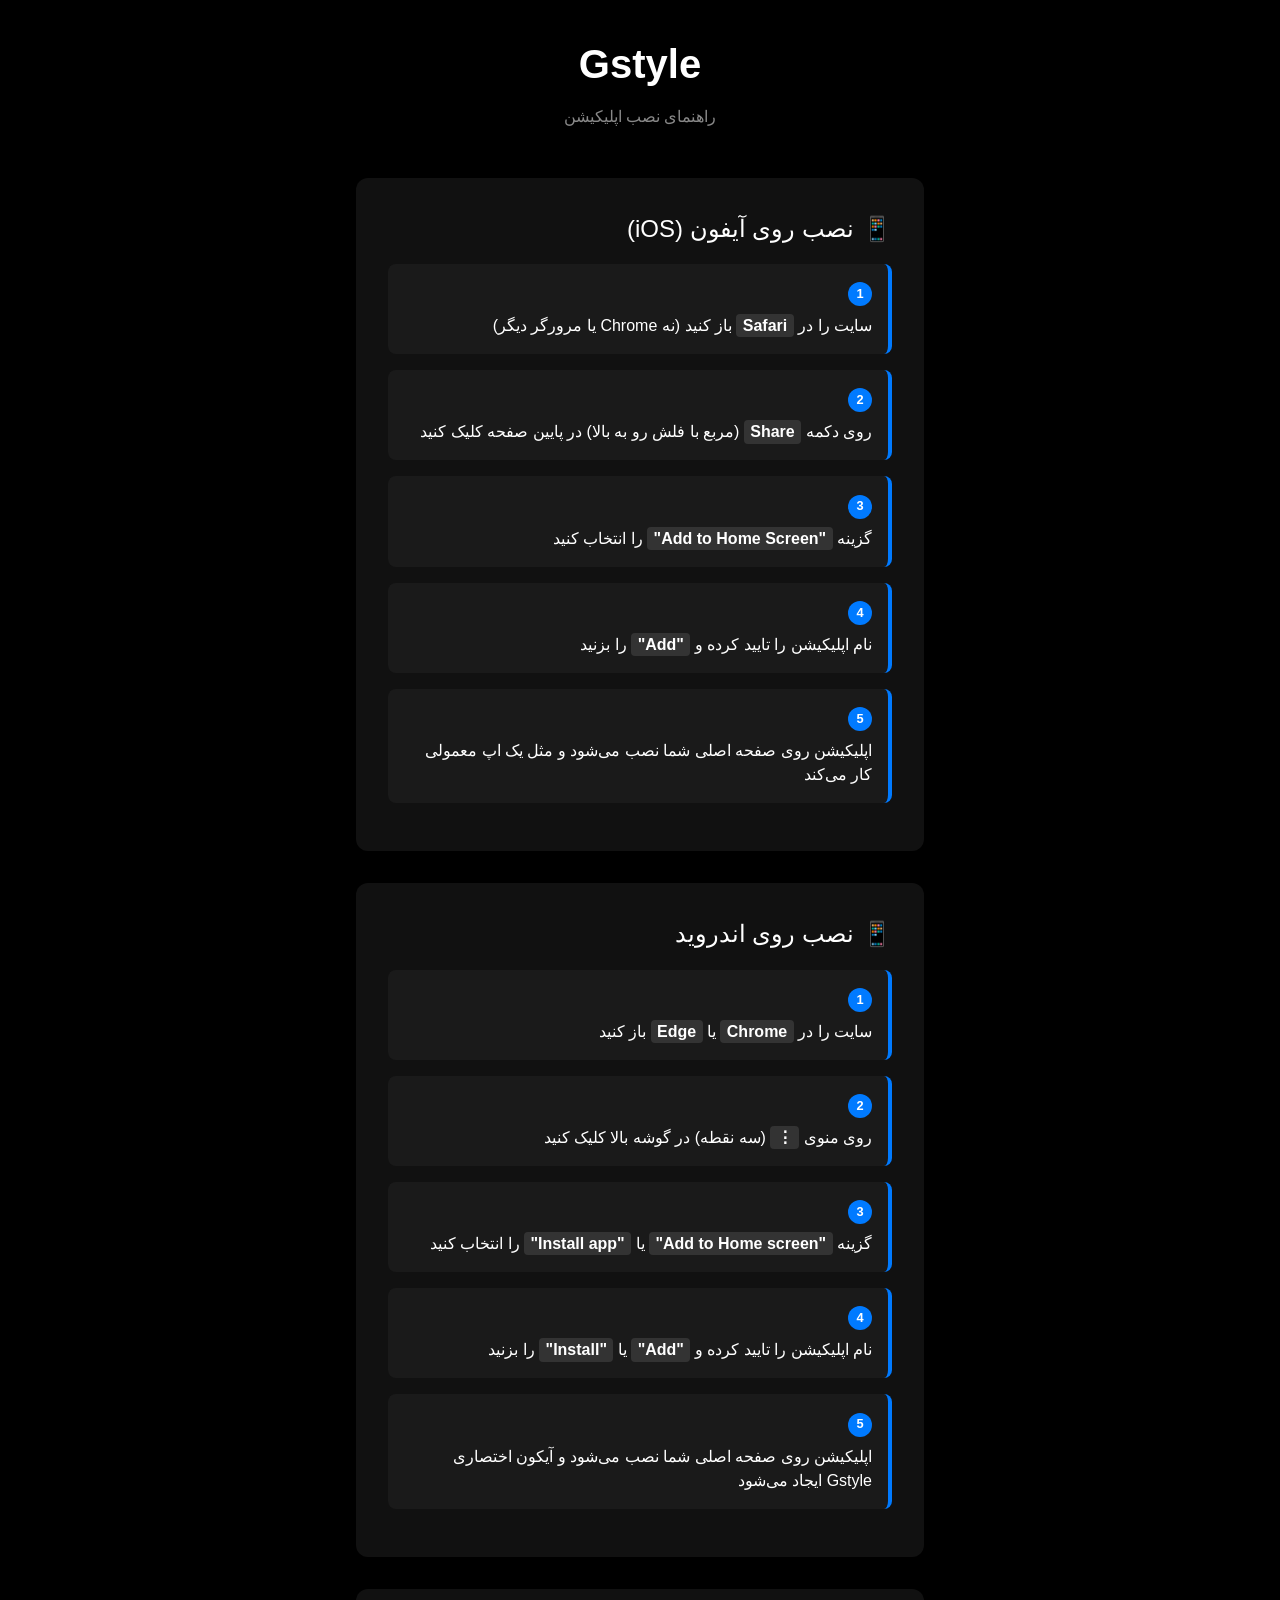
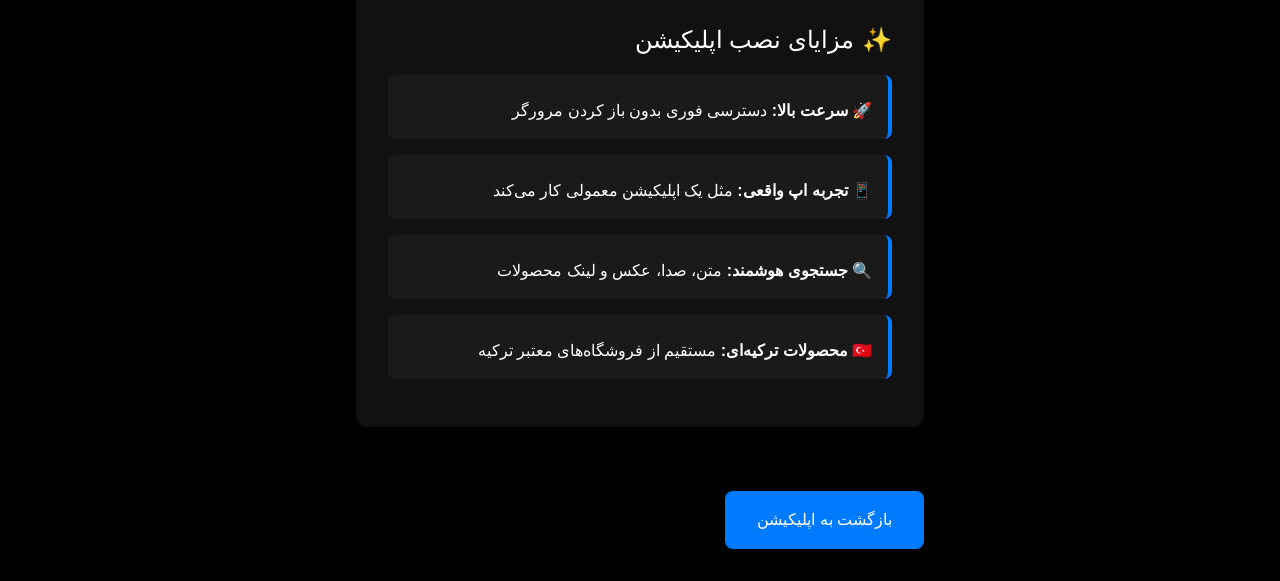
<file: templates/install_guide.html>
<!DOCTYPE html>
<html lang="fa" dir="rtl">
<head>
    <meta charset="UTF-8">
    <meta name="viewport" content="width=device-width, initial-scale=1.0, viewport-fit=cover">
    <title>راهنمای نصب - Gstyle</title>
    <style>
        * {
            margin: 0;
            padding: 0;
            box-sizing: border-box;
        }
        
        body {
            background: #000;
            color: #fff;
            font-family: -apple-system, BlinkMacSystemFont, 'Segoe UI', Roboto, sans-serif;
            line-height: 1.6;
            padding: env(safe-area-inset-top) env(safe-area-inset-right) env(safe-area-inset-bottom) env(safe-area-inset-left);
        }
        
        .container {
            max-width: 600px;
            margin: 0 auto;
            padding: 2rem 1rem;
        }
        
        .header {
            text-align: center;
            margin-bottom: 3rem;
        }
        
        .logo {
            font-size: 2.5rem;
            font-weight: bold;
            color: #fff;
            margin-bottom: 0.5rem;
        }
        
        .subtitle {
            color: #888;
            font-size: 1rem;
        }
        
        .install-section {
            background: #111;
            border-radius: 12px;
            padding: 2rem;
            margin-bottom: 2rem;
        }
        
        .section-title {
            font-size: 1.5rem;
            margin-bottom: 1rem;
            color: #fff;
            display: flex;
            align-items: center;
            gap: 0.5rem;
        }
        
        .step {
            background: #1a1a1a;
            border-radius: 8px;
            padding: 1rem;
            margin-bottom: 1rem;
            border-right: 4px solid #007aff;
        }
        
        .step-number {
            background: #007aff;
            color: #fff;
            width: 24px;
            height: 24px;
            border-radius: 50%;
            display: inline-flex;
            align-items: center;
            justify-content: center;
            font-size: 0.8rem;
            font-weight: bold;
            margin-left: 0.5rem;
        }
        
        .step-text {
            margin-top: 0.5rem;
            line-height: 1.5;
        }
        
        .highlight {
            background: #333;
            padding: 0.2rem 0.4rem;
            border-radius: 4px;
            font-weight: bold;
        }
        
        .back-button {
            background: #007aff;
            color: #fff;
            padding: 1rem 2rem;
            border: none;
            border-radius: 8px;
            font-size: 1rem;
            text-decoration: none;
            display: inline-block;
            text-align: center;
            margin-top: 2rem;
        }
        
        .back-button:hover {
            background: #0056b3;
        }
        
        .device-icon {
            font-size: 1.5rem;
        }
        
        @media (max-width: 480px) {
            .container {
                padding: 1rem 0.5rem;
            }
            
            .install-section {
                padding: 1.5rem;
            }
        }
    </style>
</head>
<body>
    <div class="container">
        <div class="header">
            <div class="logo">Gstyle</div>
            <div class="subtitle">راهنمای نصب اپلیکیشن</div>
        </div>
        
        <!-- iOS Installation -->
        <div class="install-section">
            <div class="section-title">
                <span class="device-icon">📱</span>
                نصب روی آیفون (iOS)
            </div>
            
            <div class="step">
                <span class="step-number">1</span>
                <div class="step-text">
                    سایت را در <span class="highlight">Safari</span> باز کنید (نه Chrome یا مرورگر دیگر)
                </div>
            </div>
            
            <div class="step">
                <span class="step-number">2</span>
                <div class="step-text">
                    روی دکمه <span class="highlight">Share</span> (مربع با فلش رو به بالا) در پایین صفحه کلیک کنید
                </div>
            </div>
            
            <div class="step">
                <span class="step-number">3</span>
                <div class="step-text">
                    گزینه <span class="highlight">"Add to Home Screen"</span> را انتخاب کنید
                </div>
            </div>
            
            <div class="step">
                <span class="step-number">4</span>
                <div class="step-text">
                    نام اپلیکیشن را تایید کرده و <span class="highlight">"Add"</span> را بزنید
                </div>
            </div>
            
            <div class="step">
                <span class="step-number">5</span>
                <div class="step-text">
                    اپلیکیشن روی صفحه اصلی شما نصب می‌شود و مثل یک اپ معمولی کار می‌کند
                </div>
            </div>
        </div>
        
        <!-- Android Installation -->
        <div class="install-section">
            <div class="section-title">
                <span class="device-icon">📱</span>
                نصب روی اندروید
            </div>
            
            <div class="step">
                <span class="step-number">1</span>
                <div class="step-text">
                    سایت را در <span class="highlight">Chrome</span> یا <span class="highlight">Edge</span> باز کنید
                </div>
            </div>
            
            <div class="step">
                <span class="step-number">2</span>
                <div class="step-text">
                    روی منوی <span class="highlight">⋮</span> (سه نقطه) در گوشه بالا کلیک کنید
                </div>
            </div>
            
            <div class="step">
                <span class="step-number">3</span>
                <div class="step-text">
                    گزینه <span class="highlight">"Add to Home screen"</span> یا <span class="highlight">"Install app"</span> را انتخاب کنید
                </div>
            </div>
            
            <div class="step">
                <span class="step-number">4</span>
                <div class="step-text">
                    نام اپلیکیشن را تایید کرده و <span class="highlight">"Add"</span> یا <span class="highlight">"Install"</span> را بزنید
                </div>
            </div>
            
            <div class="step">
                <span class="step-number">5</span>
                <div class="step-text">
                    اپلیکیشن روی صفحه اصلی شما نصب می‌شود و آیکون اختصاری Gstyle ایجاد می‌شود
                </div>
            </div>
        </div>
        
        <!-- Benefits -->
        <div class="install-section">
            <div class="section-title">
                <span class="device-icon">✨</span>
                مزایای نصب اپلیکیشن
            </div>
            
            <div class="step">
                <div class="step-text">
                    🚀 <strong>سرعت بالا:</strong> دسترسی فوری بدون باز کردن مرورگر
                </div>
            </div>
            
            <div class="step">
                <div class="step-text">
                    📱 <strong>تجربه اپ واقعی:</strong> مثل یک اپلیکیشن معمولی کار می‌کند
                </div>
            </div>
            
            <div class="step">
                <div class="step-text">
                    🔍 <strong>جستجوی هوشمند:</strong> متن، صدا، عکس و لینک محصولات
                </div>
            </div>
            
            <div class="step">
                <div class="step-text">
                    🇹🇷 <strong>محصولات ترکیه‌ای:</strong> مستقیم از فروشگاه‌های معتبر ترکیه
                </div>
            </div>
        </div>
        
        <a href="/webapp" class="back-button">بازگشت به اپلیکیشن</a>
    </div>
</body>
</html>
</file>
